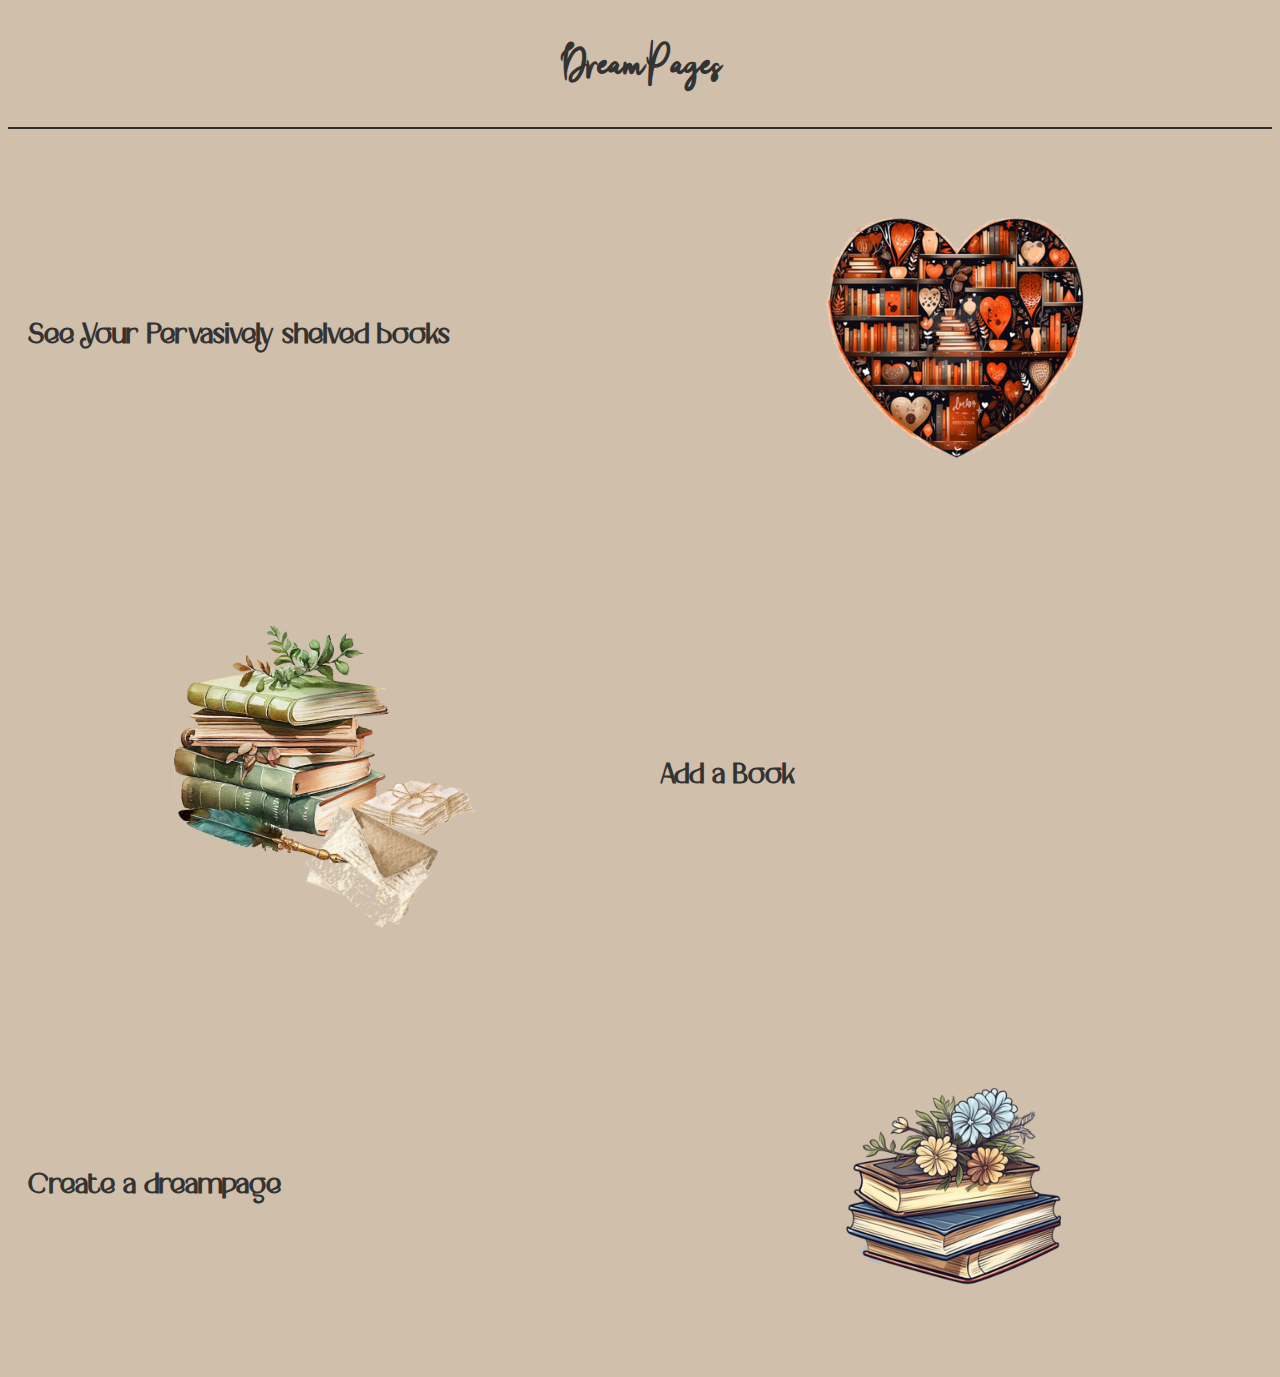
<file: page2.html>
<!DOCTYPE html>
<html lang="en">
<head>
    <meta charset="UTF-8">
    <meta name="viewport" content="width=device-width, initial-scale=1.0">
    <title>Get Started - DreamPages</title>
    <link rel="stylesheet" href="page2.css"> <!-- Link to the same CSS file for consistent styling -->
</head>
<body>
    <header>
        <h1>DreamPages</h1>
        <hr>
    </header>

    <div class="content">
        <!-- Section 1: Text on the left, Image on the right -->
        <div class="section">
            <div class="text">
                <h1>See Your Pervasively shelved books</h1>
            </div>
            <div class="image">
                <a href="selfspage.html">
                    <img src="book_aesthetic__reading_addiction__book_reading__b_by_eaudepassion_dg6eq3n-375w.png" alt="Exploring Books">
                </a>
            </div>
        </div>

        <!-- Section 2: Image on the left, Text on the right -->
        <div class="section">
            <div class="image">
                <a href="addbookpage.html">
                    <img src="bg,f8f8f8-flat,750x,075,f-pad,750x1000,f8f8f8.png" alt="Exploring Books">
                </a>
            </div>
            <div class="text">
                <h1>Add a Book</h1>
            </div>
        </div>

        <!-- Section 3: Text on the left, Image on the right -->
        <div class="section">
            <div class="text">
                <h1>Create a dreampage</h1>
            </div>
            <div class="image">
                <a href="posterpage.html">
                    <img src="pngtree-isolated-book-sticker-png-image_10188107.png" alt="Exploring Books">
                </a>
            </div>
        </div>
    </div>
</body>
</html>
</file>
<file: page2.css>
/* Define custom fonts */
@font-face {
    font-family: 'Themystory';
    src: url('Themystory.ttf') format('truetype'); /* Adjust the path as needed */
}

@font-face {
    font-family: 'CherryToday'; 
    src: url('CherryTodayDemoRegular.ttf') format('truetype'); /* Adjust the path as needed */
}

/* Base styles from the original page */
body {
    font-family: 'CherryToday', Arial, sans-serif; /* Default font for the body text */
    background-color: #D0BFAB;
    color: #333; /* Assuming the original text color */
}

header h1 {
    font-family: 'Themystory', Arial, sans-serif; /* Specific font for the title */
    text-align: center;
    font-size: 3em;
}

hr {
    border: 0;
    height: 2px;
    background-color: #2d2d2d;
    
}

/* New layout styles for start.html */
.section {
    display: flex;
    justify-content: space-between;
    align-items: center;
    margin-bottom: 20px;
}

.section .text, .section .image {
    flex: 1;
    padding: 20px;
}

.section:nth-child(odd) .text {
    order: 1;
}

.section:nth-child(odd) .image {
    order: 2;
}

.section:nth-child(even) .image {
    order: 1;
}

.section:nth-child(even) .text {
    order: 2;
}

img {
    width: 300px; /* Set a fixed width for all images */
    height: auto; /* Maintain the aspect ratio */
    display: block; /* Ensures the image doesn't have extra space below (inline-block default behavior) */
    margin: 0 auto; /* Centers the image if the container is wider */
}
</file>
